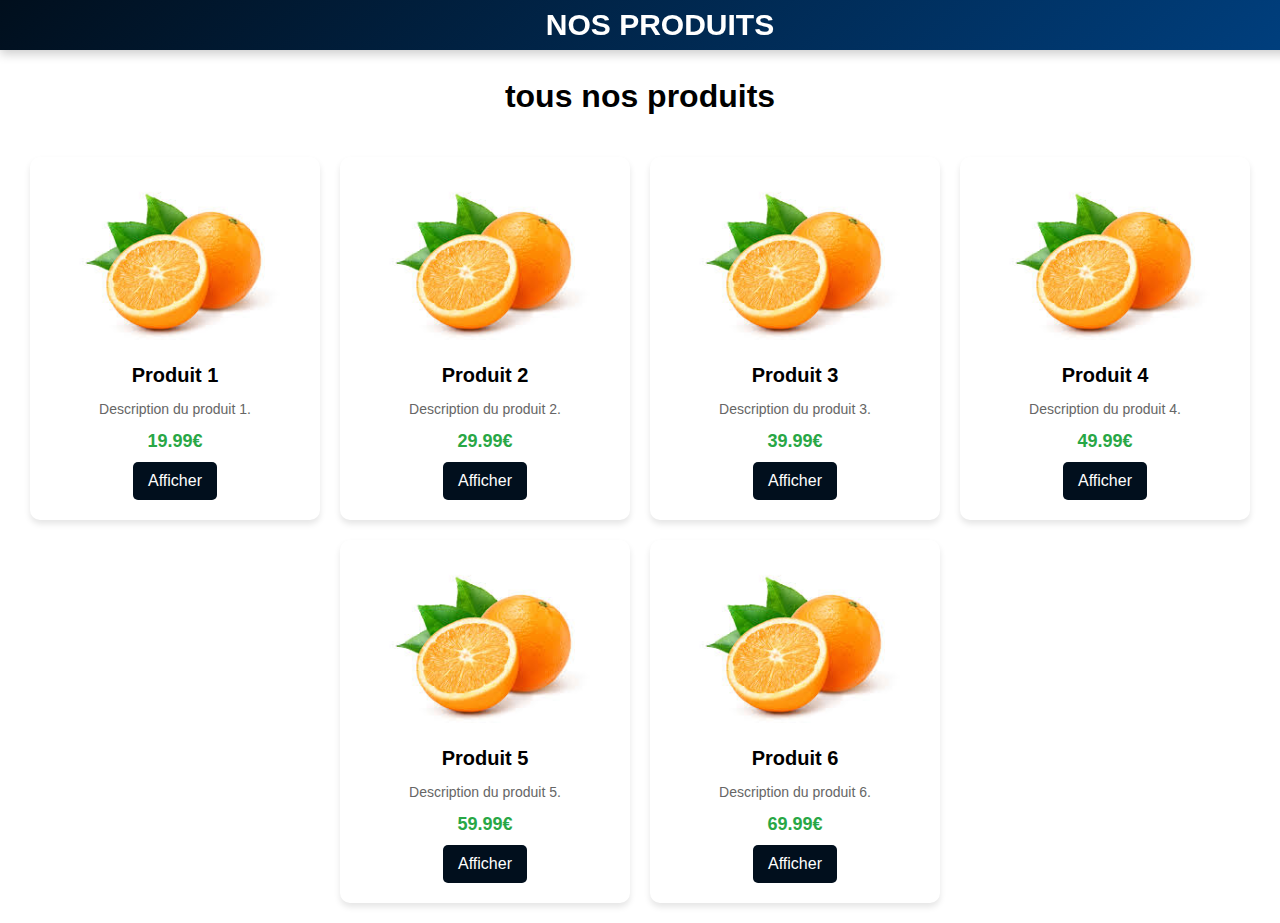
<file: index.html>
<!DOCTYPE html>
<html lang="fr">

<head>
    <meta charset="UTF-8">
    <meta name="viewport" content="width=device-width, initial-scale=1.0">
    <title>Catalogue de Produits</title>
    <link rel="stylesheet" href="styles.css">
    <style>
        body {
            font-family: Arial, sans-serif;
            margin: 0;
            padding: 0;
            background-color: #fff;
            text-align: center;
        }

        /* Header amélioré */
        header {
            background: linear-gradient(135deg, #010f1d, #004080);
            color: white;
            padding: 15px 20px;
            font-size: 15px;
            position: fixed;
            width: 100%;
            top: 0;
            left: 0;
            z-index: 1000;
            display: flex;
            align-items: center;
            justify-content: center;
            height: 20px;
            font-weight: bold;
            text-transform: uppercase;
            box-shadow: 0 4px 10px rgba(0, 0, 0, 0.2);
        }

        main {
            margin-top: 80px;
        }

        .product-grid {
            display: flex;
            justify-content: center;
            gap: 20px;
            padding: 20px;
            flex-wrap: wrap;
        }

        .product-card {
            background: white;
            border-radius: 10px;
            box-shadow: 0 4px 6px rgba(0, 0, 0, 0.1);
            padding: 20px;
            width: 250px;
            text-align: center;
            transition: transform 0.3s ease, box-shadow 0.3s ease;
        }

        /* Effets de survol */
        .product-card:hover {
            transform: translateY(-5px);
            box-shadow: 0 6px 12px rgba(0, 0, 0, 0.2);
        }

        .product-card img {
            max-width: 100%;
            border-radius: 10px;
        }

        .product-card h2 {
            font-size: 20px;
            margin: 10px 0;
        }

        .product-card p {
            font-size: 14px;
            color: #666;
        }

        .price {
            font-size: 18px;
            font-weight: bold;
            color: #28a745;
            display: block;
            margin: 10px 0;
        }

        button {
            background-color: #010f1d;
            color: white;
            border: none;
            padding: 10px 15px;
            border-radius: 5px;
            cursor: pointer;
            font-size: 16px;
            transition: background-color 0.3s ease;
        }

        /* Effet de survol sur le bouton */
        button:hover {
            background-color: #004080;
        }
    </style>
</head>

<body>
    <header>
        <h1>Nos Produits</h1>
    </header>

    <main>
        <div>
            <h1>tous nos produits</h1>
        </div>
        <div class="product-grid">
            <div class="product-card">
                <img src="orange.jpeg" alt="Produit 1">
                <h2>Produit 1</h2>
                <p>Description du produit 1.</p>
                <span class="price">19.99€</span>
                <button>Afficher</button>
            </div>
            <div class="product-card">
                <img src="orange.jpeg" alt="Produit 2">
                <h2>Produit 2</h2>
                <p>Description du produit 2.</p>
                <span class="price">29.99€</span>
                <button>Afficher</button>
            </div>
            <div class="product-card">
                <img src="orange.jpeg" alt="Produit 3">
                <h2>Produit 3</h2>
                <p>Description du produit 3.</p>
                <span class="price">39.99€</span>
                <button>Afficher</button>
            </div>
            <div class="product-card">
                <img src="orange.jpeg" alt="Produit 4">
                <h2>Produit 4</h2>
                <p>Description du produit 4.</p>
                <span class="price">49.99€</span>
                <button>Afficher</button>
            </div>
            <div class="product-card">
                <img src="orange.jpeg" alt="Produit 5">
                <h2>Produit 5</h2>
                <p>Description du produit 5.</p>
                <span class="price">59.99€</span>
                <button>Afficher</button>
            </div>
            <div class="product-card">
                <img src="orange.jpeg" alt="Produit 6">
                <h2>Produit 6</h2>
                <p>Description du produit 6.</p>
                <span class="price">69.99€</span>
                <button>Afficher</button>
            </div>
        </div>
    </main>
</body>

</html>
</file>
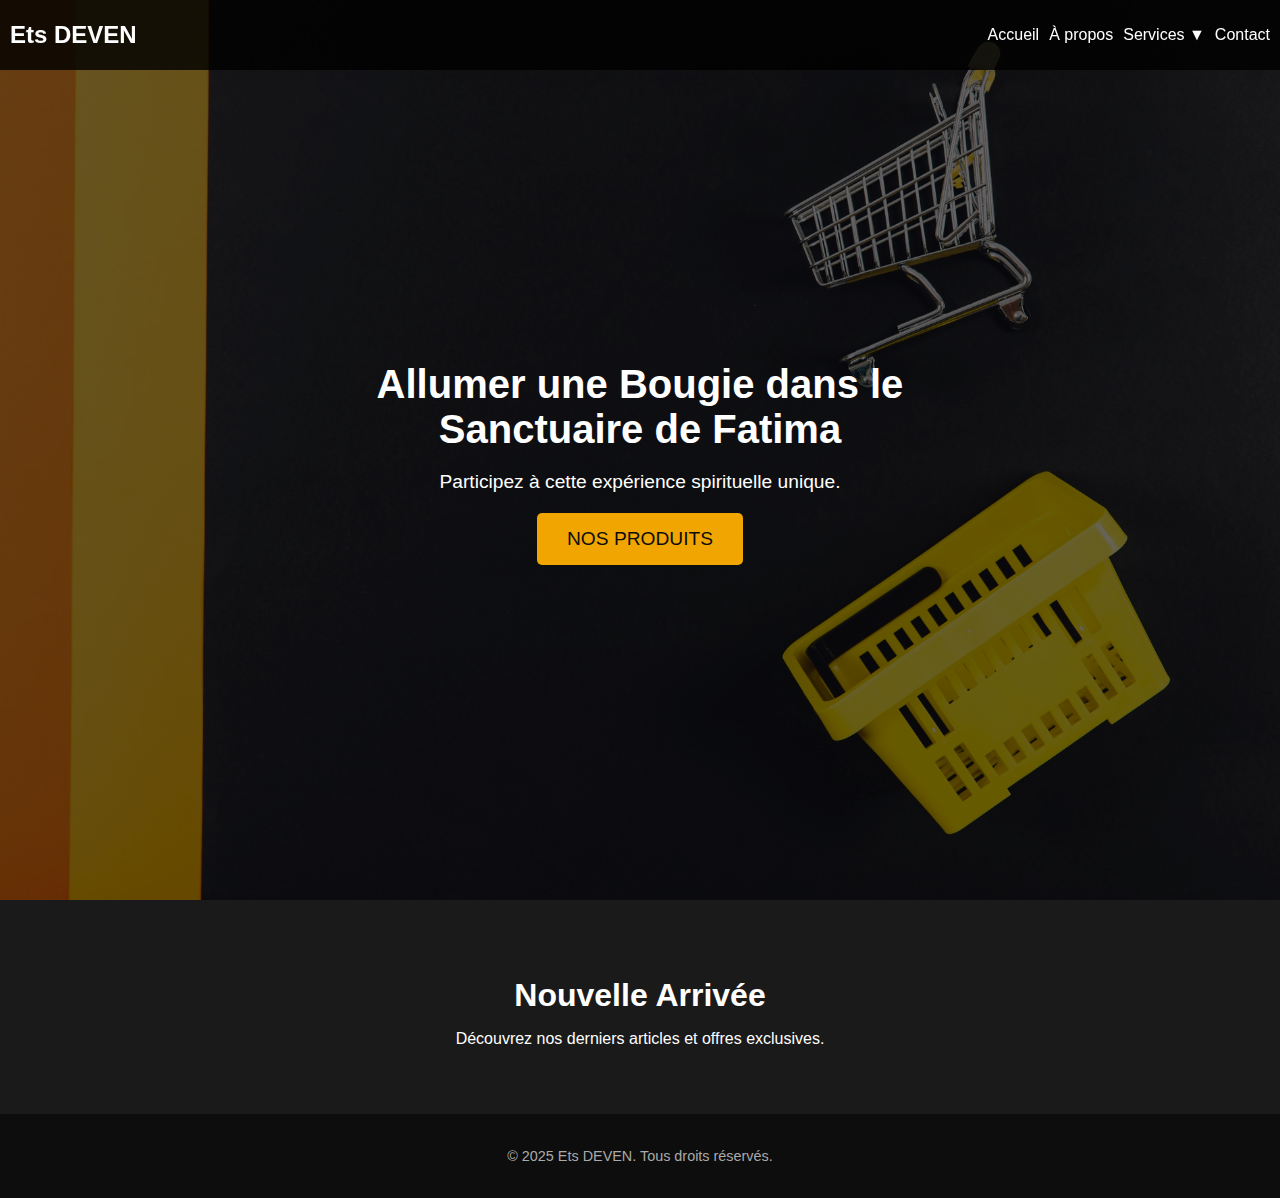
<file: indexe.html>
<!DOCTYPE html>
<html lang="fr">
<head>
    <meta charset="UTF-8">
    <meta name="viewport" content="width=device-width, initial-scale=1.0">
    <title>Allumer une Bougie</title>
    <link rel="stylesheet" href="style.css">
    <script defer src="script.js"></script>
</head>
<body>
    <header>
        <nav class="navbar">
            <div class="logo">Ets DEVEN</div>
            <ul class="nav-links">
                <li><a href="#">Accueil</a></li>
                <li><a href="#">À propos</a></li>
                <li class="dropdown">
                    <a href="#">Services ▼</a>
                    <ul class="dropdown-menu">
                        <li><a href="#">boutique</a></li>
                        <li><a href="#">ordinateur</a></li>
                        <li><a href="#">fruit</a></li>
                    </ul>
                </li>
                <li><a href="#">Contact</a></li>
            </ul>
            <div class="menu-toggle" onclick="toggleMenu()">☰</div>
        </nav>
    </header>
    
    <section class="hero">
        <div class="hero-overlay"></div>
        <div class="hero-content">
            <h1>Allumer une Bougie dans le Sanctuaire de Fatima</h1>
            <p>Participez à cette expérience spirituelle unique.</p>
            <button class="cta-button">NOS PRODUITS</button>
        </div>
    </section>
    
    <section class="new-arrivals">
        <h2>Nouvelle Arrivée</h2>
        <p>Découvrez nos derniers articles et offres exclusives.</p>
    </section>
    
    <footer>
        <div class="footer-content">
            <p>&copy; 2025 Ets DEVEN. Tous droits réservés.</p>
        </div>
    </footer>
</body>
</html>
</file>
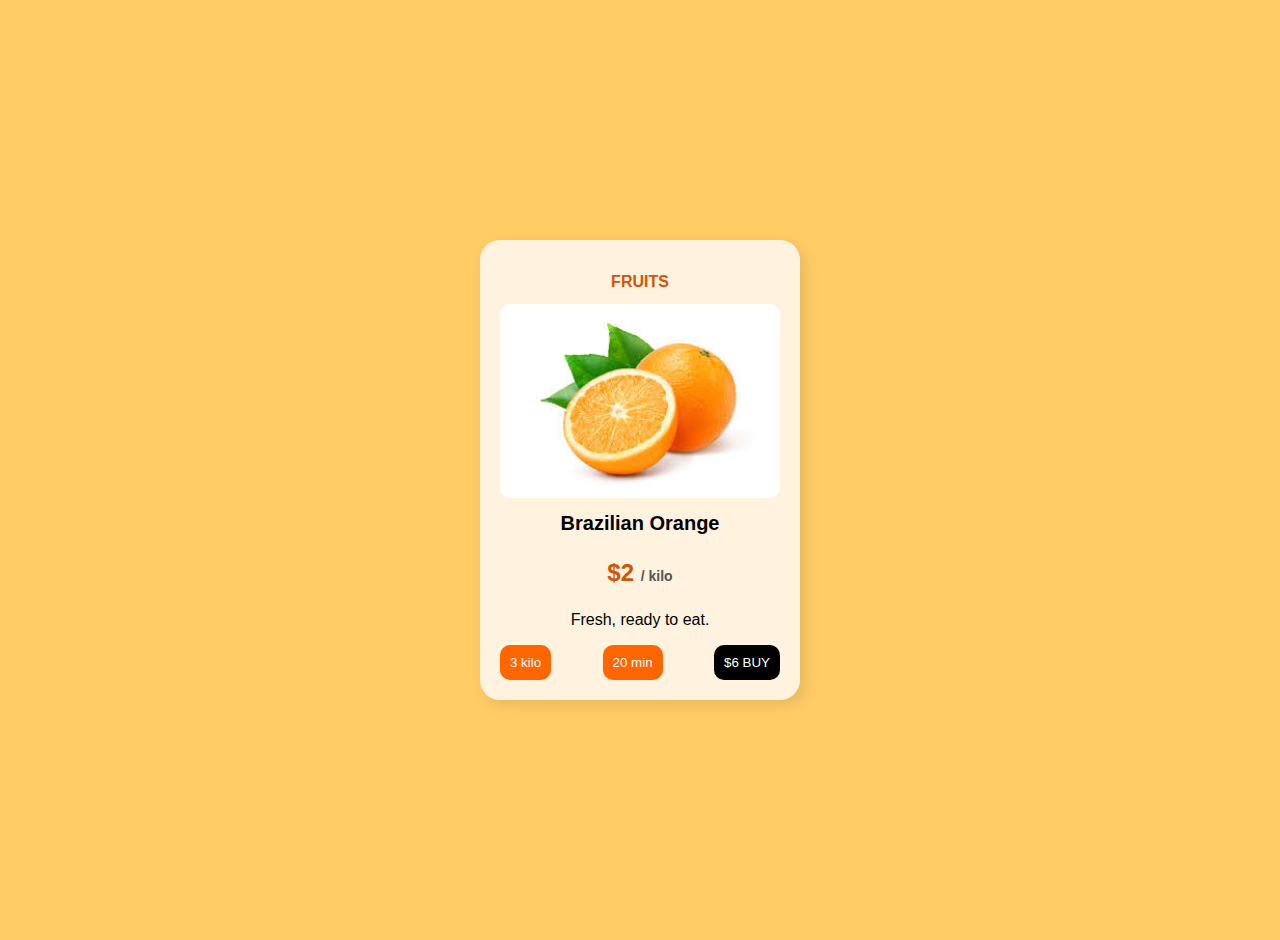
<file: produitdetail.html>
<!DOCTYPE html>
<html lang="fr">
<head>
    <meta charset="UTF-8">
    <meta name="viewport" content="width=device-width, initial-scale=1.0">
    <title>Produit</title>
    <link rel="stylesheet" href="styles.css">
</head>
<body>
    <div class="container">
        <!-- Section Produit -->
        <div class="product">
            <h2>Fruits</h2>
            <img src="orange.jpeg" alt="Brazilian Orange">
            <h3>Brazilian Orange</h3>
            <p class="price">$2 <span>/ kilo</span></p>
            <p>Fresh, ready to eat.</p>
            <div class="options">
                <button>3 kilo</button>
                <button>20 min</button>
                <button class="buy">$6 BUY</button>
            </div>
        </div>
    </div>
</body>
</html>
</file>
<file: styles.css>
body {
    font-family: Arial, sans-serif;
    background: #ffcc66;
    margin: 0;
    padding: 20px;
    display: flex;
    justify-content: center;
    align-items: center;
    height: 100vh;
}

.container {
    display: flex;
    justify-content: center;
}

.product {
    background: #fff3e0;
    padding: 20px;
    border-radius: 20px;
    width: 280px;
    box-shadow: 5px 5px 15px rgba(0, 0, 0, 0.1);
    text-align: center;
}

.product img {
    width: 100%;
    border-radius: 10px;
}

.product h2 {
    color: #d35400;
    text-transform: uppercase;
    font-size: 16px;
}

.product h3 {
    font-size: 20px;
    margin: 10px 0;
}

.price {
    font-size: 24px;
    color: #d35400;
    font-weight: bold;
}

.price span {
    font-size: 14px;
    color: #555;
}

.options {
    display: flex;
    justify-content: space-between;
    margin-top: 10px;
}

.options button {
    background: #ff6600;
    color: white;
    border: none;
    padding: 10px;
    border-radius: 10px;
    cursor: pointer;
}

.options .buy {
    background: black;
}
</file>
<file: style.css>
/* Styles généraux */
body {
    margin: 0;
    padding: 0;
    font-family: Arial, sans-serif;
    background-color: #0d0d0d;
    color: #fff;
    text-align: center;
}

/* Barre de navigation */
.navbar {
    display: flex;
    justify-content: space-between;
    align-items: center;
    padding: 10px 10px;
    background: rgba(0, 0, 0, 0.8);
    position: fixed;
    width: 100%;
    top: 0;
    z-index: 1000;
}

.logo {
    font-size: 1.5em;
    font-weight: bold;
    color: white;
}

/* Liens de navigation */
.nav-links {
    list-style: none;
    display: flex; 
    justify-content: space-between;
    gap: 10px;
    margin-right:20px;
}

.nav-links li {
    display: inline;
}

.nav-links a {
    color: white;
    text-decoration: none;
    transition: color 0.3s ease-in-out;
}

.nav-links a:hover {
    color: #f0a500;
}

/* Bouton menu burger */

/* Section Hero */
.hero {
    position: relative;
    height: 100vh;
    background: url('imgsite/a.jpg') no-repeat center center/cover;
    display: flex;
    align-items: center;
    justify-content: center;
    text-align: center;
}

.hero-overlay {
    position: absolute;
    width: 100%;
    height: 100%;
    background: rgba(0, 0, 0, 0.6);
}

.hero-content {
    position: relative;
    max-width: 600px;
    z-index: 2;
}

.hero h1 {
    font-size: 2.5em;
    margin-bottom: 10px;
}

.hero p {
    font-size: 1.2em;
    margin-bottom: 20px;
}

/* Bouton principal */
.cta-button {
    padding: 15px 30px;
    background: #f0a500;
    border: none;
    color: #0d0d0d;
    font-size: 1.2em;
    cursor: pointer;
    border-radius: 5px;
    transition: background 0.3s ease-in-out;
}

.cta-button:hover {
    background: #ffcc00;
}

/* Section Nouvelle Arrivée */
.new-arrivals {
    padding: 50px 20px;
    background: #1a1a1a;
}

.new-arrivals h2 {
    font-size: 2em;
    margin-bottom: 10px;
}

/* Pied de page */
footer {
    background: #0d0d0d;
    padding: 20px;
    text-align: center;
    font-size: 0.9em;
    color: #aaa;
}


/* Bouton menu burger */
.menu-toggle {
    display: none;
    font-size: 2em;
    cursor: pointer;
    color: white;
    margin-right:20px;
}
/* Styles pour le dropdown */
.dropdown {
    position: relative;
}

.dropdown-menu {
    display: none;
    position: absolute;
    background: rgba(0, 0, 0, 0.9);
    list-style: none;
    padding: 10px 0;
    min-width: 150px;
    top: 100%;
    left: 0;
    border-radius: 5px;
}

.dropdown-menu li {
    padding: 10px;
    text-align: left;
}

.dropdown-menu a {
    color: #fff;
    text-decoration: none;
    display: block;
    padding: 10px;
    transition: background 0.3s ease-in-out;
}

.dropdown-menu a:hover {
    background: #f0a500;
}

/* Afficher le menu au survol (mode Desktop) */
.dropdown:hover .dropdown-menu {
    display: block;
}

/* Pour mobile : afficher le menu avec la classe active */
.dropdown.active .dropdown-menu {
    display: block;
}

/* Mode Mobile */
@media (max-width: 768px) {
    .menu-toggle {
        display: block;
    }

    .nav-links {
        display: none;
        flex-direction: column;
        background: rgba(0, 0, 0, 0.9);
        position: absolute;
        top: 60px;
        left: 0;
        width: 100%;
        padding: 20px 0;
        text-align: center;
    }

    .nav-links.active {
        display: flex;
    }
}
</file>
